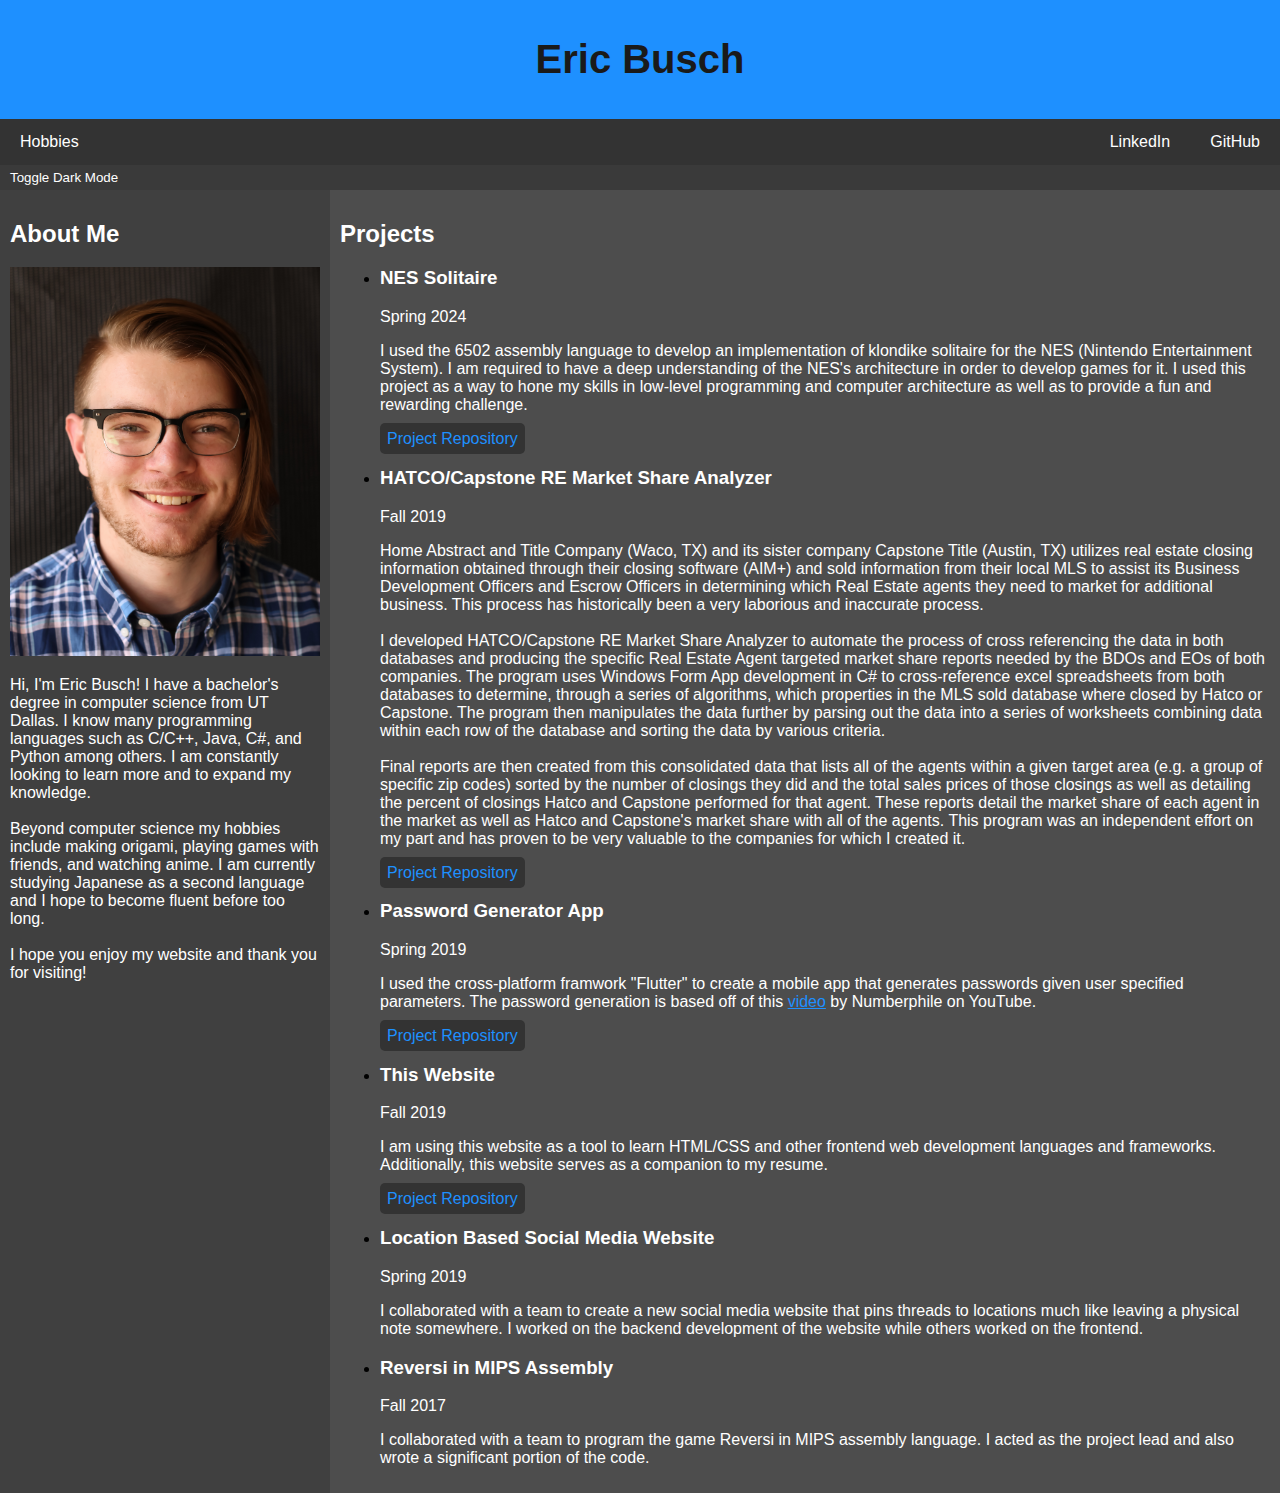
<file: index.html>
﻿<!DOCTYPE html>
<html>
  <head>
    <title>Eric Busch</title>
    <meta charset="utf-8">
    <meta name="description" content="Eric Busch's Website Resume">
    <meta name="keywords" content="Eric,David,Busch,Resume">
    <meta name="author" content="Eric David Busch">
    <meta name="viewport" content="width=device-width, initial-scale=1.0">
    <link href="./css/styles.css" rel="stylesheet">
    <script src="./js/toggleDarkHome.js"></script>
    <script src="./js/toggleDarkCookie.js"></script>
  </head>

  <body onload="toggleDark(getDarkCookie());">
    <div class="header">
      <h1>Eric Busch</h1>
    </div>
    <!--Quick links to different parts of the website-->
    <div class="navbar">
      <a href="./tab1.html">Hobbies</a>
      <a href="https://github.com/BuschEric97" class="right" target="_blank">GitHub</a>
      <a href="https://www.linkedin.com/in/eric-busch-1105/" class="right" target="_blank">LinkedIn</a>
    </div>
    <div class="togglebuttons">
      <button onclick="toggleDark(toggleDarkCookie());">Toggle Dark Mode</button>
    </div>

    <div class="row">
      <div class="leftside">
        <!--Short bio about me-->
        <div id="aboutme">
          <h2>About Me</h2>
          <img src="./resources/ProfilePic_HairDown.jpg" width="100%" />
          <p>Hi, I'm Eric Busch! I have a bachelor's degree in computer science from UT Dallas.
            I know many programming languages such as C/C++, Java, C#, and Python among others.
            I am constantly looking to learn more and to expand my knowledge. <br><br>
            Beyond computer science my hobbies include making origami, playing games with friends,
            and watching anime. I am currently studying Japanese as a second language and I hope to
            become fluent before too long. <br><br> I hope you enjoy my website and thank you for visiting!</p>
        </div>
      </div>

      <div class="main">
        <!--Descriptions of different projects I have worked on both acedemic or otherwise-->
        <div id="projects">
          <h2>Projects</h2>
          <ul class="projectlist">
            <li>
              <h3>NES Solitaire</h3>
              <p>Spring 2024</p>
              <p>
                I used the 6502 assembly language to develop an implementation of klondike solitaire for the NES (Nintendo Entertainment System).
                I am required to have a deep understanding of the NES's architecture in order to develop games for it. I used this project as a
                way to hone my skills in low-level programming and computer architecture as well as to provide a fun and rewarding challenge.
              </p>
              <a href="https://github.com/BuschEric97/NES_Solitaire" target="_blank" class="repolink">Project Repository</a>
            </li>
            <li>
              <h3>HATCO/Capstone RE Market Share Analyzer</h3>
              <p>Fall 2019</p>
              <p>Home Abstract and Title Company (Waco, TX) and its sister company Capstone Title (Austin, TX) utilizes real estate
                closing information obtained through their closing software (AIM+) and sold information from their local MLS to assist
                its Business Development Officers and Escrow Officers in determining which Real Estate agents they need to market for
                additional business. This process has historically been a very laborious and inaccurate process. <br><br>
                I developed HATCO/Capstone RE Market Share Analyzer to automate the process of cross referencing the data in both
                databases and producing the specific Real Estate Agent targeted market share reports needed by the BDOs and EOs
                of both companies. The program uses Windows Form App development in C# to cross-reference excel spreadsheets from
                both databases to determine, through a series of algorithms, which properties in the MLS sold database where closed
                by Hatco or Capstone. The program then manipulates the data further by parsing out the data into a series of worksheets
                combining data within each row of the database and sorting the data by various criteria. <br><br>
                Final reports are then created from this consolidated data that lists all of the agents within a given target area
                (e.g. a group of specific zip codes) sorted by the number of closings they did and the total sales prices of those
                closings as well as detailing the percent of closings Hatco and Capstone performed for that agent. These reports
                detail the market share of each agent in the market as well as Hatco and Capstone's market share with all of the agents.
                This program was an independent effort on my part and has proven to be very valuable to the companies for which I created it.
              </P>
              <a href="https://github.com/BuschEric97/HatcoMarketShareHelper" target="_blank" class="repolink">Project Repository</a>
            </li>
            <li>
              <h3>Password Generator App</h3>
              <p>Spring 2019</p>
              <p>I used the cross-platform framwork "Flutter" to create a mobile app that generates
                passwords given user specified parameters. The password generation is based off of
                this <a href="https://youtu.be/Pe_3cFuSw1E" target="_blank">video</a> by Numberphile
                on YouTube.
              </p>
              <a href="https://github.com/BuschEric97/password_generator" target="_blank" class="repolink">Project Repository</a>
            </li>
            <li>
              <h3>This Website</h3>
              <p>Fall 2019</p>
              <p>I am using this website as a tool to learn HTML/CSS and other frontend web development
                languages and frameworks. Additionally, this website serves as a companion to my resume.
              </p>
              <a href="https://github.com/BuschEric97/BuschEric97.github.io" target="_blank" class="repolink">Project Repository</a>
            </li>
            <li>
              <h3>Location Based Social Media Website</h3>
              <p>Spring 2019</p>
              <p>I collaborated with a team to create a new social media website that pins threads to
                locations much like leaving a physical note somewhere. I worked on the backend development
                of the website while others worked on the frontend.
              </p>
            </li>
            <li>
              <h3>Reversi in MIPS Assembly</h3>
              <p>Fall 2017</p>
              <p>I collaborated with a team to program the game Reversi in MIPS assembly language. I acted as
                the project lead and also wrote a significant portion of the code.
              </p>
            </li>
          </ul>
        </div>
      </div>
    </div>
  </body>
</html>
</file>
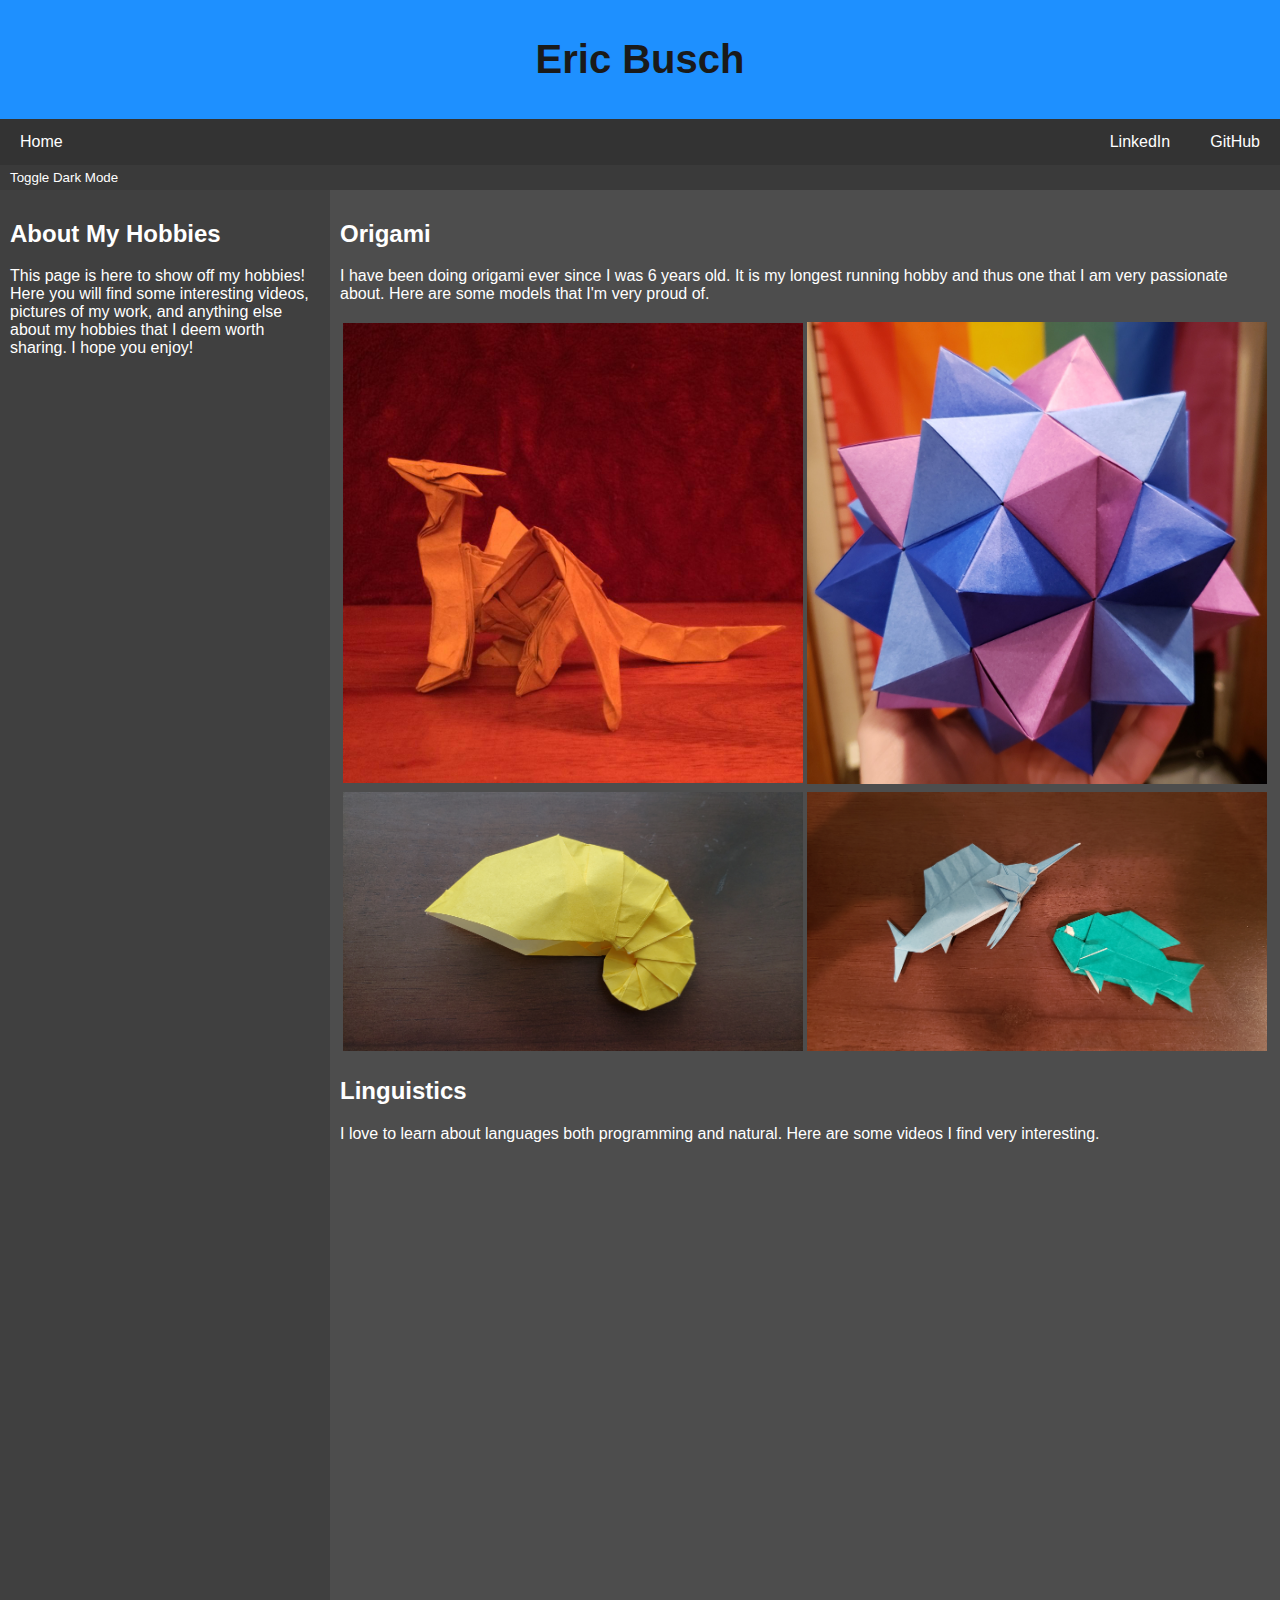
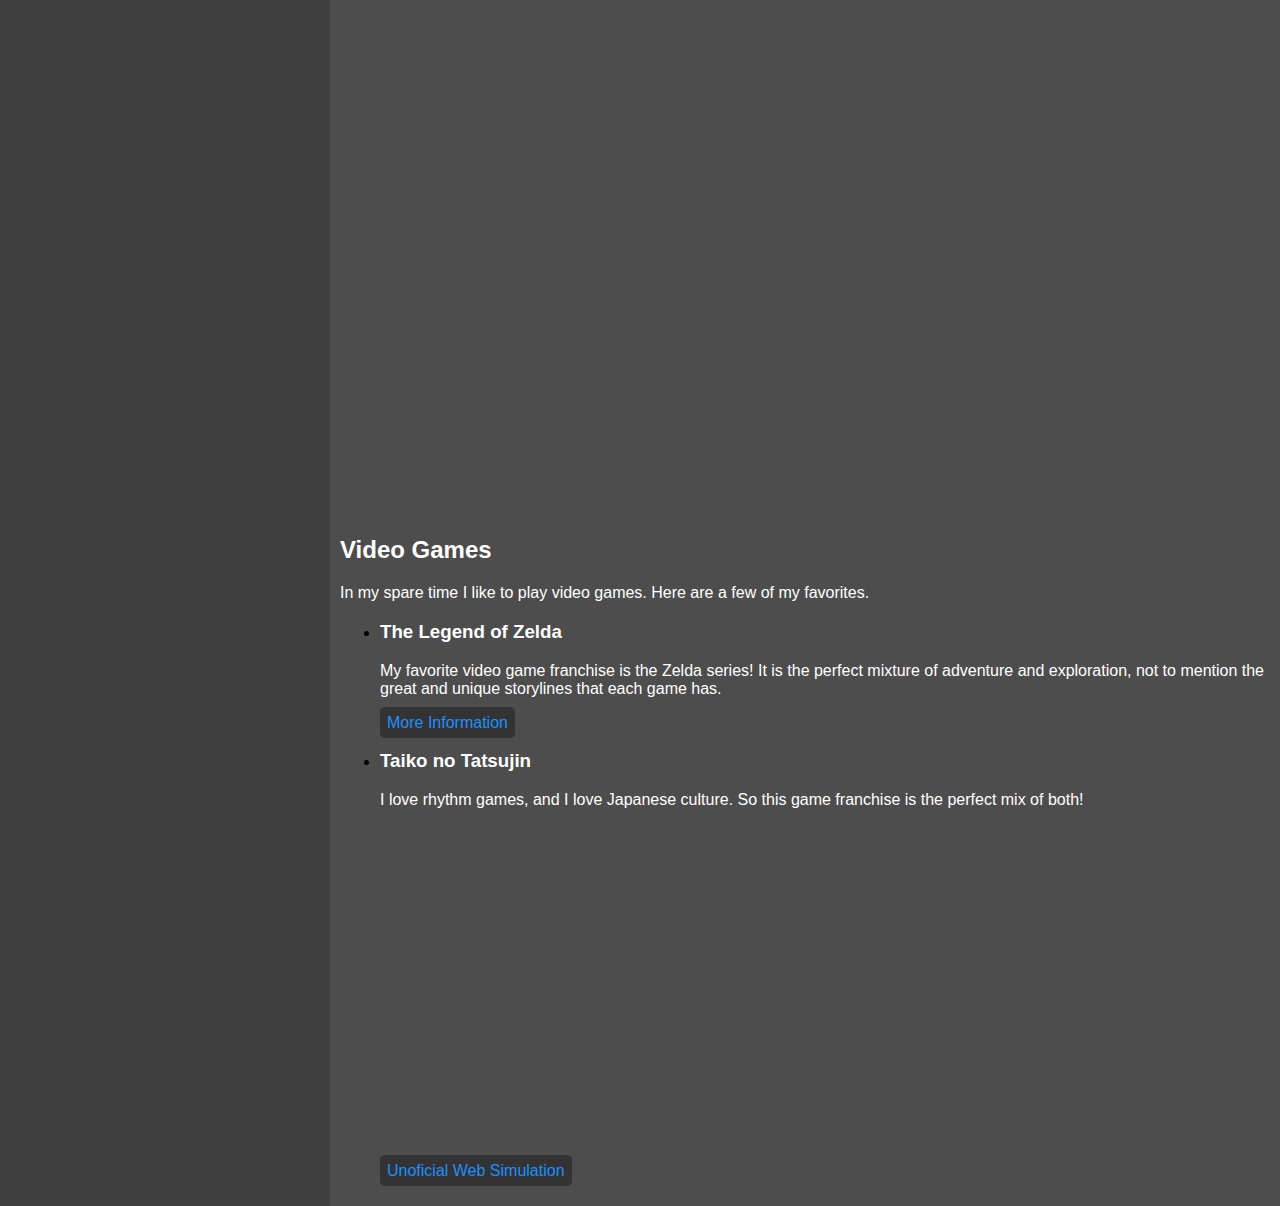
<file: tab1.html>
﻿<!DOCTYPE html>
<html>
  <head>
    <meta charset="utf-8">
    <title>Hobbies</title>
    <meta name="author" content="Eric David Busch">
    <meta name="viewport" content="width=device-width, initial-scale=1.0">
    <link href="./css/styles.css" rel="stylesheet">
    <script src="./js/toggleDarkTab1.js"></script>
    <script src="./js/toggleDarkCookie.js"></script>
  </head>

  <body onload="toggleDark(getDarkCookie());">
    <div class="header">
      <h1>Eric Busch</h1>
    </div>
    <!--Quick links to different parts of the website-->
    <div class="navbar">
      <a href="./index.html">Home</a>
      <a href="https://github.com/BuschEric97" class="right" target="_blank">GitHub</a>
      <a href="https://www.linkedin.com/in/eric-busch-1105/" class="right" target="_blank">LinkedIn</a>
    </div>
    <div class="togglebuttons">
      <button onclick="toggleDark(toggleDarkCookie());">Toggle Dark Mode</button>
    </div>

    <div class="row">
      <div class="leftside">
        <!--Short blurb about this website tab-->
        <div class="abouthobbies">
          <h2>About My Hobbies</h2>
          <p>This page is here to show off my hobbies! Here you will find some interesting videos,
          pictures of my work, and anything else about my hobbies that I deem worth sharing. I hope you enjoy!</p>
        </div>
      </div>

      <div class="main">
        <!--Show-off of personal origami-->
        <div class="origami">
          <h2>Origami</h2>
          <p>I have been doing origami ever since I was 6 years old. It is my longest running
          hobby and thus one that I am very passionate about. Here are some models that I'm very proud of.</p>
          <table>
              <tr>
                  <td><img src="./resources/OrigamiDragon.jpg" width="100%" /></td>
                  <td><img src="./resources/OrigamiGeometry.jpg" width="100%" /></td>
              </tr>
              <tr>
                  <td><img src="./resources/OrigamiNautilus.jpg" width="100%" /></td>
                  <td><img src="./resources/OrigamiFish.jpg" width="100%" /></td>
              </tr>
          </table>
        </div>

        <div class="linguistics">
          <h2>Linguistics</h2>
          <p>I love to learn about languages both programming and natural. Here are some videos I find very interesting.</p>

          <iframe width="560" height="315" src="https://www.youtube.com/embed/9I8mQpFAJ50" frameborder="0"
          allow="accelerometer; autoplay; encrypted-media; gyroscope; picture-in-picture" allowfullscreen class="youtube"></iframe>
          <iframe width="560" height="315" src="https://www.youtube.com/embed/-zB2TG9sVf8" frameborder="0"
          allow="accelerometer; autoplay; encrypted-media; gyroscope; picture-in-picture" allowfullscreen class="youtube"></iframe>
          <iframe width="560" height="315" src="https://www.youtube.com/embed/QYlVJlmjLEc" frameborder="0"
          allow="accelerometer; autoplay; encrypted-media; gyroscope; picture-in-picture" allowfullscreen class="youtube"></iframe>
        </div>

        <div class="videogames">
          <h2>Video Games</h2>
          <p>In my spare time I like to play video games. Here are a few of my favorites.</p>
          <ul>
            <li>
              <h3>The Legend of Zelda</h3>
              <p>My favorite video game franchise is the Zelda series! It is the perfect mixture of adventure and
                exploration, not to mention the great and unique storylines that each game has.</p>
              <a href="https://www.zelda.com/" class="hobbylink" target="_blank">More Information</a>
            </li>
            <li>
              <h3>Taiko no Tatsujin</h3>
              <p>I love rhythm games, and I love Japanese culture. So this game franchise is the perfect mix of both!</p>
              <iframe width="560" height="315" src="https://www.youtube.com/embed/YdTYmiK_oT8" frameborder="0"
              allow="accelerometer; autoplay; encrypted-media; gyroscope; picture-in-picture" allowfullscreen class="youtube"></iframe>
              <br><br>
              <a href="https://taiko.bui.pm/" class="hobbylink" target="_blank">Unoficial Web Simulation</a>
            </li>
          </ul>
        </div>
      </div>
    </div>
  </body>
</html>
</file>
<file: css/styles.css>
body {
  font-family: sans-serif;
  margin: 0;
  background-color: #4d4d4d;
}
h1 {color: #1a1a1a;}
h2 {color: White;}
h3 {color: White;}
p {color: White;}
a:link {color: DodgerBlue;}
a:visited {color: DarkOrchid;}
a:hover {color: DeepSkyBlue;}
a:active {color: DeepSkyBlue;}

.header {
  padding: 10px;
  text-align: center;
  background: DodgerBlue;
}
.header h1 {
  font-size: 40px;
}

.navbar {
  overflow: hidden;
  background-color: #333333;
}
.navbar a {
  float: left;
  display: block;
  color: White;
  text-align: center;
  padding: 14px 20px;
  text-decoration: none;
}
.navbar a.right {
  float: right;
}
.navbar a:hover {
  background-color: #00b8e6;
  color: black;
}

.togglebuttons {
  overflow: hidden;
  background-color: #3a3a3a;
}
.togglebuttons button {
  float left;
  display: block;
  background-color: #3a3a3a;
  border: none;
  color: White;
  padding: 5px 10px;
  text-align: center;
  text-decoration: none;
}
.togglebuttons button:hover {
  background-color: #00b8e6;
  color: black;
}

.row {
  display: flex;
  flex-wrap: wrap;
  flex-direction: row;
}
.leftside {
  flex: 1;
  background-color: #404040;
  padding: 10px;
}
.main {
  flex: 3;
  background-color: #4d4d4d;
  padding: 10px;
}

@media screen and (max-width: 600px) {
  .navbar a {
    float: none;
  }
  .navbar a.right {
    float: none;
  }
  .row {
    flex-direction: column;
  }
  .leftside {
    flex: initial;
  }
  .main {
    flex: initial;
  }
  .youtube {
    width: 100%;
  }
}

.repolink {
  background-color: #333333;
  color: DodgerBlue;
  border: none;
  border-radius: 5px;
  text-align: center;
  padding: 7px;
  cursor: pointer;
  text-decoration: none;
}
.repolink:visited {color: DodgerBlue;}
.repolink:hover {
  background-color: #00b8e6;
  color: black;
}

.resumelink {
  background-color: #333333;
  color: DodgerBlue;
  border: none;
  border-radius: 5px;
  text-align: center;
  padding: 10px;
  cursor: pointer;
  text-decoration: none;
}
.resumelink:visited {color: DodgerBlue;}
.resumelink:hover {
  background-color: #00b8e6;
  color: black;
}

.hobbylink {
  background-color: #333333;
  color: DodgerBlue;
  border: none;
  border-radius: 5px;
  text-align: center;
  padding: 7px;
  cursor: pointer;
  text-decoration: none;
}
.hobbylink:visited {color: DodgerBlue;}
.hobbylink:hover {
  background-color: #00b8e6;
  color: black;
}
</file>
